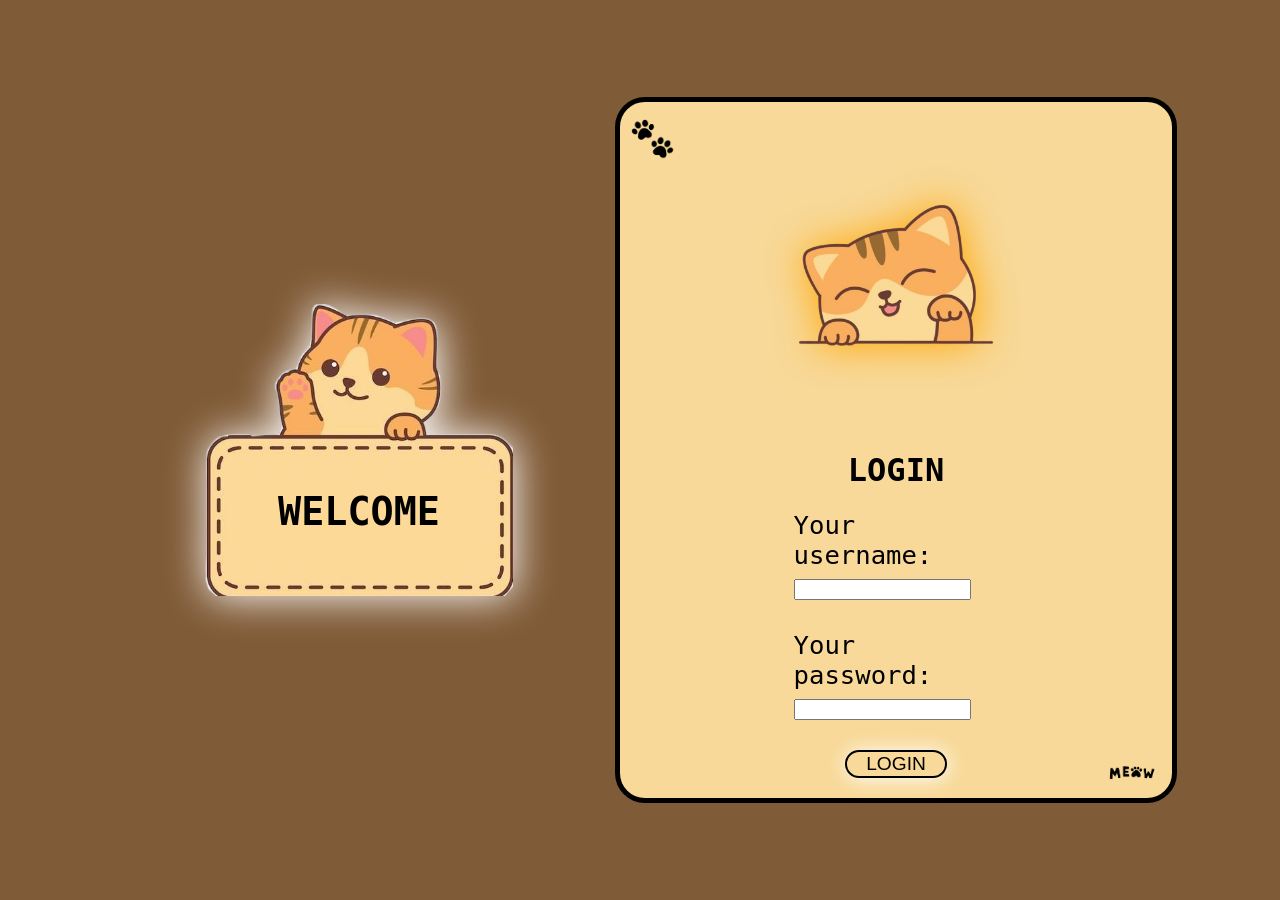
<file: index.html>
<!DOCTYPE html>
<html lang="en">
<head>
    <meta charset="UTF-8">
    <meta name="description" content="Discover the beauty, love, and charm of all types of orange cats. Learn fun facts about kittens, pets, and more!">
    <meta name="keywords" content="cat, orange cat, missy cat, learn about cats home pet kitten">
    <meta name="author" content="mark jayson">
    <meta name="viewport" content="width=device-width, initial-scale=1.0">
    <link rel="icon" href="data:image/svg+xml,<svg xmlns=%22http://www.w3.org/2000/svg%22 viewBox=%220 0 100 100%22><text y=%22.9em%22 font-size=%2290%22>🐱</text></svg>">
    <link rel="stylesheet" href="css/login.css">
    <title>Orange cat</title>
</head>
<body>
    <div class="login_imgcon">
    
    <img class="imgcon01" src="images/image.png" alt="cat with login logo" title="just login">
    <h2>WELCOME</h2>
    </div>
   
    <div class="login_container">

    <div class="header_group">
        <img class="img01" src="images/cat1-removebg-preview.png" alt="this is also a cat" title="please log in meow2x">
        <h1>LOGIN</h1>
    </div>

    <form class="form" action="Orange-cat-gallery.html" method="get">
        <label for="username">Your username: </label>
        <input type="text" id="username" name="users"><br><br>

        <label for="password">Your password:</label>
        <input type="password" id="password" name="password"><br><br>

        <input class="button" type="submit" value="LOGIN">

        <img class="stickers01" src="images/meow_text_sticker.png" alt="this is moew sticker" title=" moew2x">
        <img class="stickers02" src="images/paw_sticker.png" alt=" paws" title=" cat paws">
    </form>

</div>

</body>
</html>
</file>
<file: css/login.css>
body{
    display: flex;
    justify-content: center;
    align-items: center;
    height: 100vh;
    background-color: #7b542ff4;
    font-family:monospace, Arial, sans-serif;
    font-size: 16px;
    overflow: hidden; 
    margin: 0;
    
    
}
.login_imgcon{
    display:flex;
    position: relative;
    justify-content: center;
    align-items: center;
    /* flex-direction: column; */
    width: 40%;
   
    
    
}

.login_imgcon .imgcon01{
    position: relative;
    width: 60%;
    filter: drop-shadow(1px 1px 20px rgb(255, 255, 255));
    
}

.login_imgcon h2{
    position: absolute;
    top: 60%;
    left: 50%;
    transform: translate(-50%, -50%);
    font-size: 3vw;   /* ✅ responsive text */
    z-index: 10;
}


.login_container{
    display: flex;
    position: relative;
    flex-direction: column;
    justify-content: center;
    align-items: center;
    background-color: #f8d999;
    border: 5px solid black;
    border-radius: 30px;
    width: 40%;
    /* height: 70%; */
    font-size: 2vw;
    padding: 20px;
}

.login_container .img01{  
    width: 40%;
    filter: drop-shadow(1px 1px 20px orange);
   
}
.header_group {
    position: relative;
    width: 100%;    
    display: flex;
    flex-direction: column;
    justify-content: center;
    align-items: center;
}

.header_group .img01 {
    width: 60%;
    /* display: block; */
    filter: drop-shadow(1px 1px 20px orange);
}

h1{ 
    font-size: 2.5vw;
    /* margin-right: 50px; */
    z-index: 1;
    
}
.form{
    width:40%;
    max-width: 100%;
}

.button{
    display: flex;
    border-radius: 20px;
    border: 2px solid black;
    background-color:#f8d999;
    transition: transform 0.30s;
    margin: auto;
    font-size: 1.5vw;
    box-shadow: 1px 1px 20px white;
    width: 50%;
    max-width: 100%;
}

.button:hover{
    transform: scale(1.15);
    background-color: #FF9D00;
}
.stickers01 {
    position: absolute;
    bottom: 1px;
    right: 15px;
    width: 50px;
    max-width: 10%;
}

.stickers02 {
    position: absolute;
    top: 7px;
    left: 7px;
    width: 50px;
    max-width: 10%;
}
</file>
